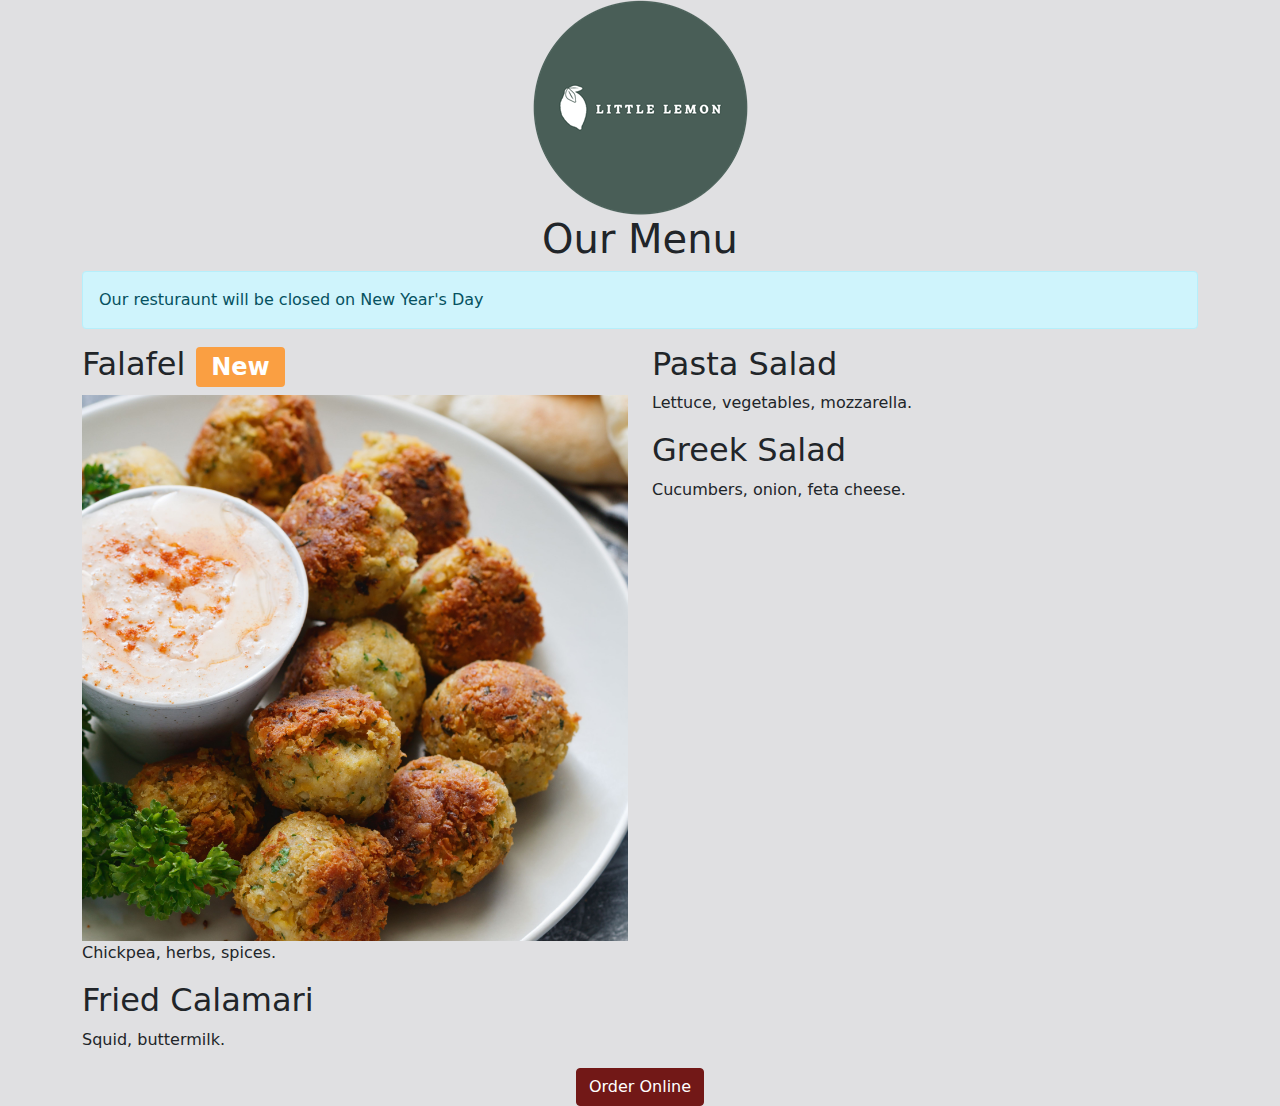
<file: index.html>
<!DOCTYPE html>
<html>
<head>
    <title>Little Lemon</title>
    <link href="bootstrap.min.css" rel="stylesheet">
</head>
<body>
    <div class="container">
        <div class="row">
            <div class="col-12">
                <div class="text-center">
                    <img src="logo.png" class="img-fluid" id="logo1">
                </div>
            </div>
        </div>
        <div class="row">
            <div class="col-12">
                <div class="text-center">
                    <h1 id="menu">Our Menu</h1>
                </div>
                <div class="alert alert-info" role="alert">
                    Our resturaunt will be closed on New Year's Day
                </div>
            </div>
        </div>
        <div class="row">
            <div class="col-12 col-lg-6">
                <h2>Falafel <span class="badge bg-secondary">New</span></h2>
                <img src="falafel.jpg" class="img-fluid" id="falafel2">
                <p>Chickpea, herbs, spices.</p>
                <h2>Fried Calamari</h2>
                <p>Squid, buttermilk.</p>
            </div>
            <div class="col-12 col-lg-6">
                <h2>Pasta Salad</h2>
                <p>Lettuce, vegetables, mozzarella.</p>
                <h2>Greek Salad</h2>
                <p>Cucumbers, onion, feta cheese.</p>
            </div>
        </div>
        <div class="row">
            <div class="col-12">
                <div class="text-center">
                    <button type="button" class="btn btn-primary">Order Online</button>
                </div>
            </div>
        </div>
    </div>
    <script src="bootstrap.bundle.min.js"></script>
</body>
</html>
</file>
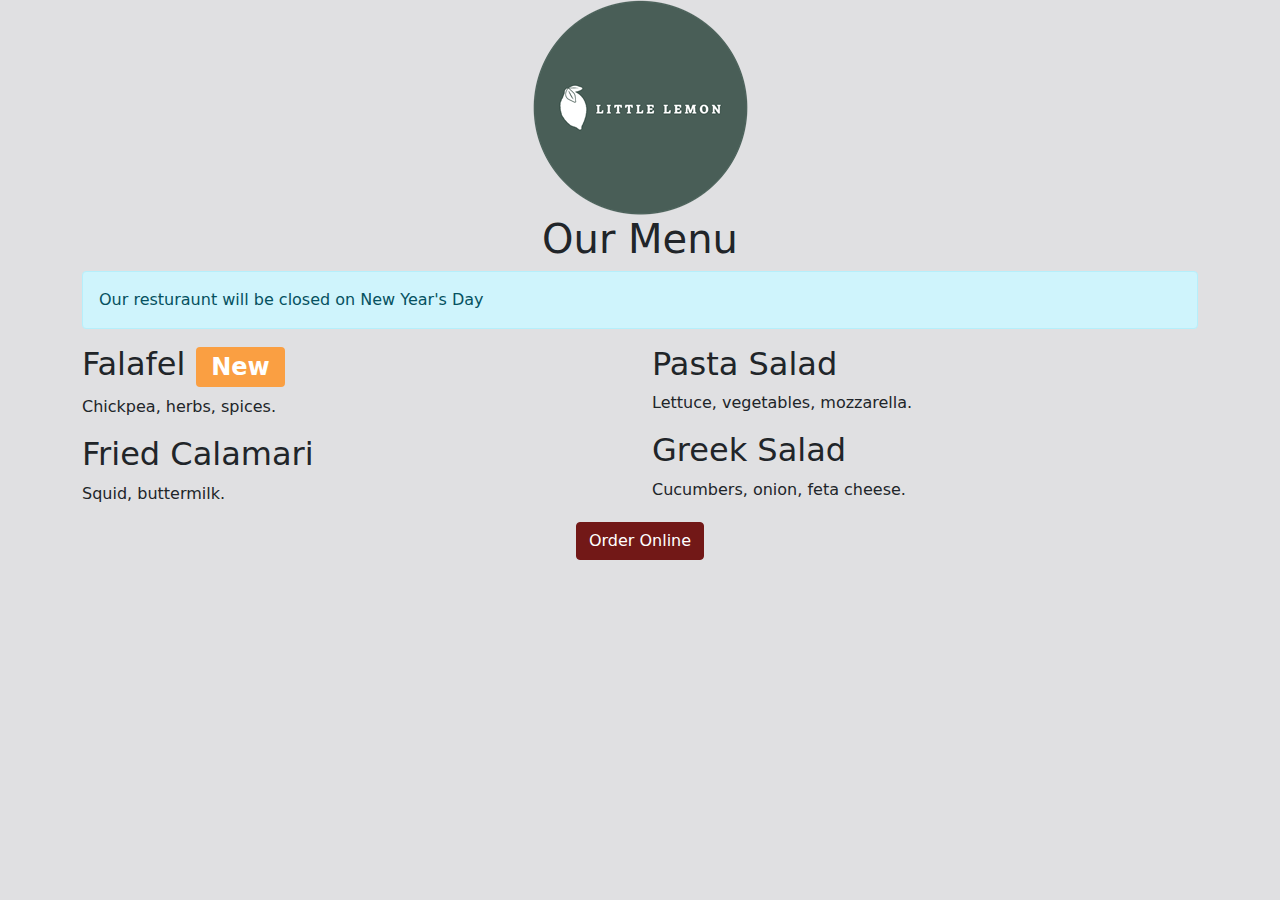
<file: Little Lemon Project/index.html>
<!DOCTYPE html>
<html>
<head>
    <title>Little Lemon</title>
    <link href="bootstrap.min.css" rel="stylesheet">
</head>
<body>
    <div class="container">
        <div class="row">
            <div class="col-12">
                <div class="text-center">
                    <img src="logo.png" class="img-fluid" id="logo1">
                </div>
            </div>
        </div>
        <div class="row">
            <div class="col-12">
                <div class="text-center">
                    <h1 id="menu">Our Menu</h1>
                </div>
                <div class="alert alert-info" role="alert">
                    Our resturaunt will be closed on New Year's Day
                </div>
            </div>
        </div>
        <div class="row">
            <div class="col-12 col-lg-6">
                <h2>Falafel <span class="badge bg-secondary">New</span></h2>
                <p>Chickpea, herbs, spices.</p>
                <h2>Fried Calamari</h2>
                <p>Squid, buttermilk.</p>
            </div>
            <div class="col-12 col-lg-6">
                <h2>Pasta Salad</h2>
                <p>Lettuce, vegetables, mozzarella.</p>
                <h2>Greek Salad</h2>
                <p>Cucumbers, onion, feta cheese.</p>
            </div>
        </div>
        <div class="row">
            <div class="col-12">
                <div class="text-center">
                    <button type="button" class="btn btn-primary">Order Online</button>
                </div>
            </div>
        </div>
    </div>
    <script src="bootstrap.bundle.min.js"></script>
</body>
</html>
</file>
